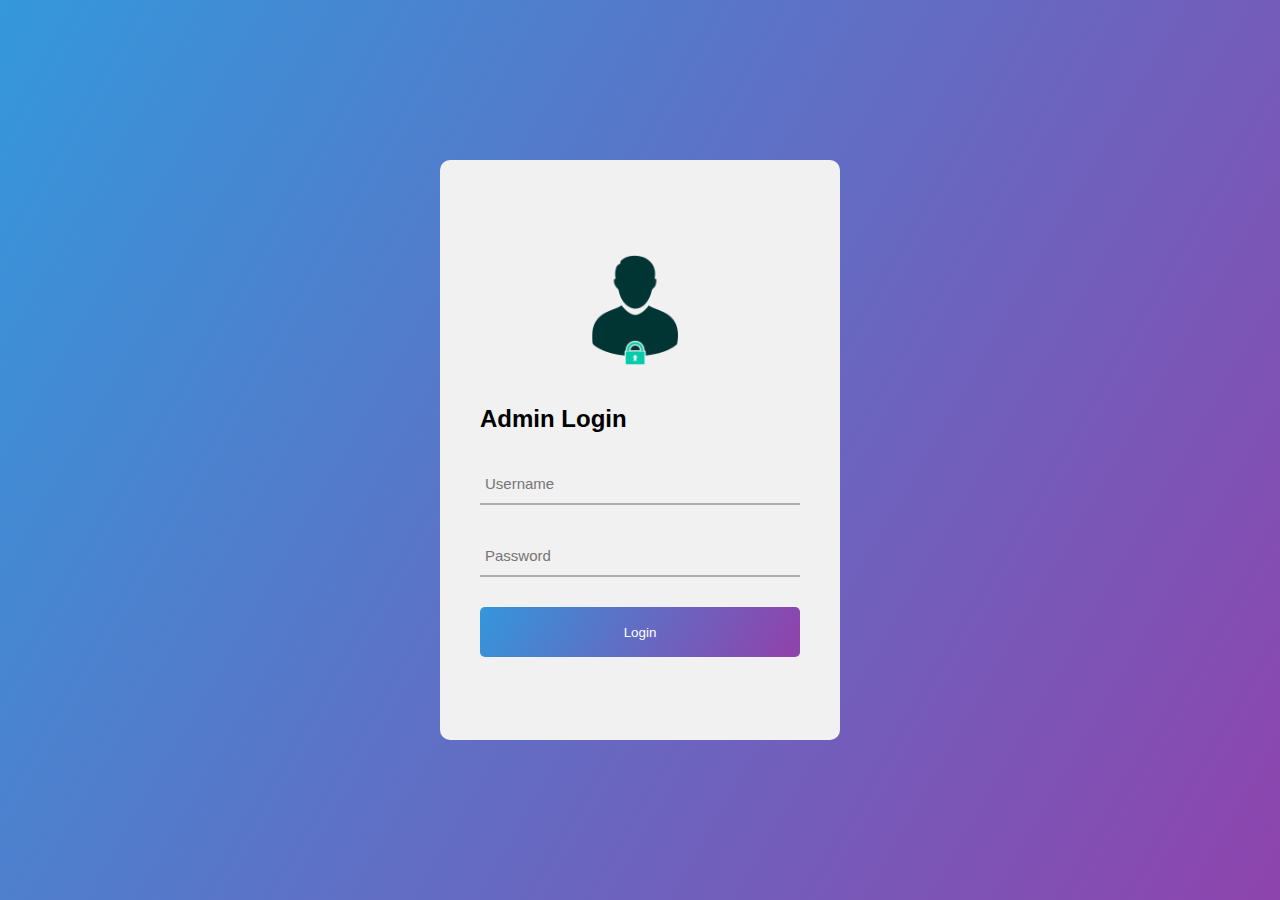
<file: web-Admin-Login/index.html>
<!DOCTYPE html>
<html lang="en">
<head>
    <meta charset="UTF-8">
    <meta http-equiv="X-UA-Compatible" content="IE=edge">
    <meta name="viewport" content="width=device-width, initial-scale=1.0">
    <title>Admin Panel Login</title>
    <link rel="stylesheet" href="style.css">
</head>
<body>

    <div class="container">
        <div class="contact-form">
            <img src="img/—Pngtree—user login or authenticate icon_5089976.png" class="admin-img">
            <h2>Admin Login</h2>
            <form>
                <div class=txtb>
                    <input type="text" placeholder="Username">
                </div>
                <div class="txtb">
                    <input type="password" placeholder="Password">
                </div>
                <input type="submit" class="logbtn" value="Login">
            </form>
        </div>
    </div>
    
</body>
</html>
</file>
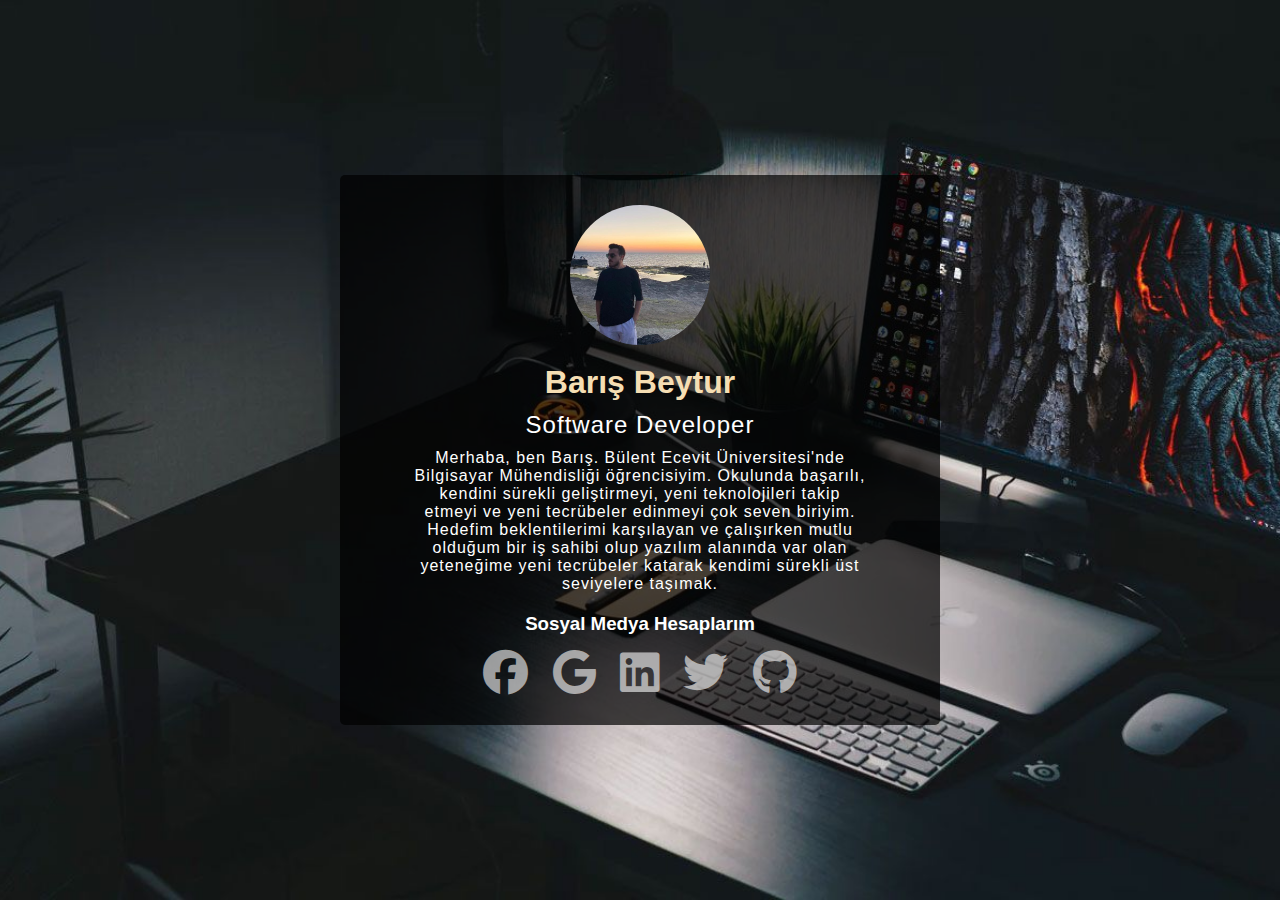
<file: web-kisiselwebsitesi/index.html>
<!DOCTYPE html>
<html lang="en">
<head>
    <meta charset="UTF-8">
    <meta http-equiv="X-UA-Compatible" content="IE=edge">
    <meta name="viewport" content="width=device-width, initial-scale=1.0">
    <title>Kişisel Web Sitesi</title>
    <link rel="stylesheet" href="style.css">
    <link rel="stylesheet" href="https://cdnjs.cloudflare.com/ajax/libs/font-awesome/6.2.0/css/all.min.css">
</head>
<body>
    <div class="center">
        <div class="avatar">
            <img src="images/IMG_20220717_230936_045.jpg">
        </div>
        <div class="content">
            <h1>Barış Beytur</h1>
            <h2>Software Developer</h2>
            <p>Merhaba, ben Barış. Bülent Ecevit Üniversitesi'nde Bilgisayar
                Mühendisliği öğrencisiyim. Okulunda başarılı, kendini sürekli
                geliştirmeyi, yeni teknolojileri takip etmeyi ve yeni tecrübeler
                edinmeyi çok seven biriyim.  Hedefim
                beklentilerimi karşılayan ve çalışırken mutlu olduğum bir iş
                sahibi olup yazılım alanında var olan yeteneğime yeni
                tecrübeler katarak kendimi sürekli üst seviyelere taşımak.</p>
            <h3>Sosyal Medya Hesaplarım</h3>
        </div>
        <div class="social">
            <a href="#"><i class="fab fa-facebook"></i></a>
            <a href="#"><i class="fab fa-google"></i></a>
            <a href="#"><i class="fab fa-linkedin"></i></a>
            <a href="#"><i class="fab fa-twitter"></i></a>
            <a href="#"><i class="fab fa-github"></i></a> 
        </div>


    </div>
</body>
</html>
</file>
<file: web-Admin-Login/style.css>
*{
    margin: 0;
    padding: 0;
    text-decoration: none;
    font-family: sans-serif;
    box-sizing: border-box;

}

body{
    background-image:linear-gradient(120deg, #3498db, #8e44ad);
    min-height: 100vh;
}

.container .contact-form img{
    width: 140px;
    height: 140px;
    
}

.container {

    width: 400px;
    background-color: #f1f1f1;
    height: 580px;
    padding: 80px 40px;
    border-radius: 10px;
    position: absolute;
    left: 50%;
    top: 50%;
    transform: translate(-50%,-50%);
}

.txtb {
    
    border-bottom: 2px solid #adadad;
    position: relative;
    margin: 30px 0;

}

.txtb input{
    font-size: 15px;
    color: #333;
    border: none;
    width: 100%;
    outline: none;
    background: none;
    padding: 0 5px;
    height: 40px;
}

img.admin-img {
    margin-left: 85px;
    margin-bottom: 25px;
    display: block;
}

.logbtn{

    display: block;
    width: 100%;
    height: 50px;
    border: none;
    background-image: linear-gradient(120deg, #3496db, #8e44ad, #3495db);
    background-size: 200%;
    color:#fff;
    outline: none;
    cursor: pointer;
    border-radius: 5px;
    transition: .5s;
}

.logbtn:hover{
    background-position: right;

}
</file>
<file: web-kisiselwebsitesi/style.css>
*{
    margin:0;
    padding:0;
}

body{
    color: white;
    font-family: sans-serif;
    background-image: url(images/4219110.jpg);
    background-size: cover;
    background-repeat: no-repeat;
    background-position: bottom;
    min-height: 100vh;
    display: flex;
    justify-content: center;
    align-items: center;
}


.center .avatar img{

    border-radius: 50%;
    width: 140px;
    height: 140px;
    margin-top: 5%;
}

.center {
    width: 600px;
    background-color: rgba(0, 0, 0, 0.7);
    height: 550px;
    text-align: center;
    border-radius: 5px;

}

.content {
    padding: 15px;
}

h1 {
color: wheat;
}

.content h2,p {
font-weight: lighter;
letter-spacing: 1px;
width: 80%;
margin: 10px auto;
}

.content h3{
    margin-top: 20px;
}

div.social i{
    padding: 0 10px;
    font-size: 45px;
    color: rgba(255,255,255,0.6);
    transition: 0.4s;
}

div.social i:hover {
    color:rgba(255,255,255,1)
}

@media screen and (max-width: 700px) {

    .center{
            width: 300px;
            height: 500px;
    }

    h1{
        font-size: 22px;
    }

    h2{
        font-size: 16px;
    }

    p{
        width: 90%;
        font-size: 12px;
    }

    h3{
        font-size: 14px;
    }

    .social a i{

        font-size: 25px;
    }

}
</file>
